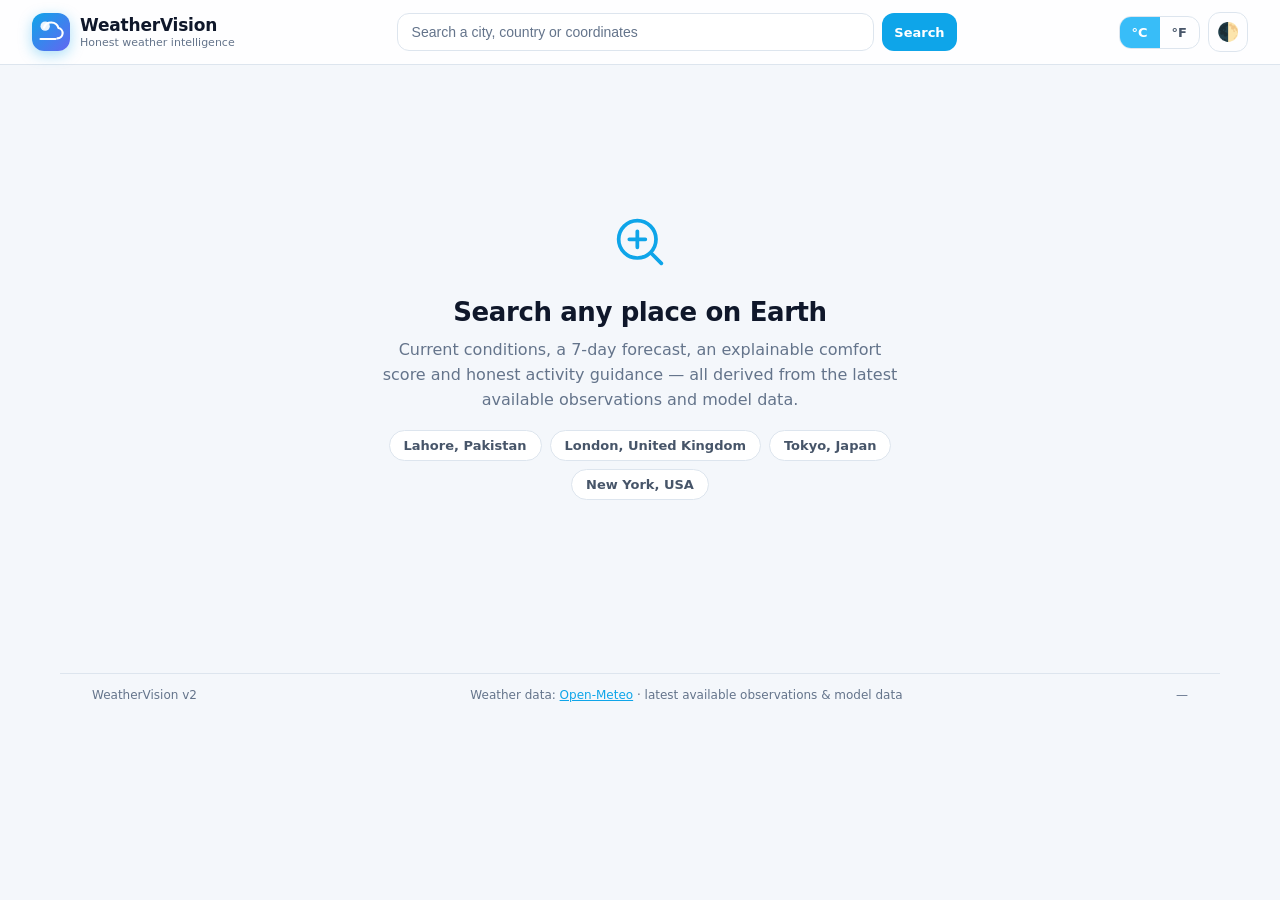
<file: index.html>
<!DOCTYPE html>
<html lang="en" data-theme="dark">
<head>
  <meta charset="utf-8">
  <meta name="viewport" content="width=device-width, initial-scale=1">
  <title>WeatherVision — Weather Intelligence</title>
  <meta name="description" content="WeatherVision — clear, honest weather. Latest available observations and model data with explainable comfort scoring, activity guidance and alerts.">
  <meta name="theme-color" content="#0b1120">
  <link rel="icon" href="favicon.svg" type="image/svg+xml">
  <link rel="stylesheet" href="css/style.css">
  <script src="vendor/chart.umd.min.js" defer></script>
  <script src="js/weather.js" defer></script>
  <script src="js/charts.js" defer></script>
  <script src="js/app.js" defer></script>
</head>
<body>
  <a class="skip-link" href="#main">Skip to content</a>

  <header class="topbar">
    <a class="brand" href="/" aria-label="WeatherVision home">
      <span class="brand-mark" aria-hidden="true">
        <svg viewBox="0 0 24 24" width="28" height="28" fill="none" stroke="currentColor" stroke-width="1.8" stroke-linecap="round" stroke-linejoin="round">
          <circle cx="7" cy="7" r="4" fill="currentColor" stroke="none" opacity="0.9"/>
          <path d="M17.5 17.5a4.5 4.5 0 0 0 .9-8.9A6.5 6.5 0 0 0 6 8.3"/>
          <path d="M3 18h13"/>
        </svg>
      </span>
      <span class="brand-text">
        <strong>WeatherVision</strong>
        <small>Honest weather intelligence</small>
      </span>
    </a>

    <div class="search-wrap">
      <form id="search-form" class="search" role="search" autocomplete="off">
        <label class="visually-hidden" for="search-input">Search location</label>
        <input id="search-input" type="text" placeholder="Search a city, country or coordinates"
               autocomplete="off" spellcheck="false" required aria-label="Search location"
               aria-autocomplete="list" aria-controls="search-suggestions">
        <button type="submit" class="btn btn-primary btn-sm">Search</button>
      </form>
      <ul id="search-suggestions" class="suggestions" role="listbox" hidden></ul>
    </div>

    <div class="controls">
      <div class="seg" id="unit-toggle" role="group" aria-label="Units">
        <button data-units="metric" class="active" title="Metric units (°C, km/h, hPa)">°C</button>
        <button data-units="imperial" title="Imperial units (°F, mph, inHg)">°F</button>
      </div>
      <button id="theme-toggle" class="icon-btn" title="Toggle light / dark theme" aria-label="Toggle theme">🌓</button>
    </div>
  </header>

  <main id="main" class="wrap">
    <div id="demo-notice" class="notice notice-warn" hidden>⚠️ Demo mode — showing simulated data, not live observations.</div>
    <section id="alerts" class="alerts" hidden></section>

    <!-- ================= States ================= -->
    <section id="state" class="state" aria-live="polite">
      <div class="state-box" id="state-empty">
        <div class="state-icon" aria-hidden="true">
          <svg viewBox="0 0 24 24" width="64" height="64" fill="none" stroke="currentColor" stroke-width="1.4" stroke-linecap="round" stroke-linejoin="round">
            <circle cx="11" cy="11" r="7"/>
            <path d="m20 20-3.5-3.5"/>
            <path d="M8 11h6M11 8v6"/>
          </svg>
        </div>
        <h1>Search any place on Earth</h1>
        <p>Current conditions, a 7-day forecast, an explainable comfort score and
           honest activity guidance — all derived from the latest available
           observations and model data.</p>
        <div class="quick-sample" id="sample-chips"></div>
      </div>

      <div class="state-box" id="state-loading" hidden>
        <p class="visually-hidden" id="loading-text">Loading weather data…</p>
        <div class="skeleton hero-skel" aria-hidden="true">
          <div class="sk sk-line w40"></div>
          <div class="sk sk-line w25"></div>
          <div class="sk sk-block"></div>
        </div>
        <div class="skeleton grid-skel" aria-hidden="true">
          <div class="sk sk-block"></div>
          <div class="sk sk-block"></div>
          <div class="sk sk-block"></div>
          <div class="sk sk-block"></div>
        </div>
      </div>

      <div class="state-box" id="state-error" hidden>
        <div class="state-icon" aria-hidden="true">⚠️</div>
        <h1 id="error-title">Weather data unavailable</h1>
        <p id="error-message">We could not reach the weather data source. Please try again.</p>
        <div class="state-actions">
          <button id="retry-btn" class="btn btn-primary">Try again</button>
          <button id="use-cached-btn" class="btn btn-ghost" hidden>Use last available data</button>
        </div>
      </div>
    </section>

    <!-- ================= Dashboard ================= -->
    <section id="dashboard" hidden>
      <!-- Hero -->
      <section class="hero card" aria-label="Current conditions">
        <div class="hero-left">
          <div class="hero-head">
            <h1 id="loc-name">—</h1>
            <span id="favorite-btn" class="fav-pin" role="button" tabindex="0" title="Save to favorites" aria-label="Save to favorites">☆</span>
          </div>
          <div class="hero-meta">
            <span class="chip" id="loc-local-time">—</span>
            <span class="chip" id="updated-text">—</span>
          </div>
          <div class="hero-temp-row">
            <span id="hero-icon" class="hero-icon" aria-hidden="true">—</span>
            <span id="hero-temp" class="hero-temp">—</span>
            <div class="hero-cond">
              <span id="hero-condition">—</span>
              <span id="hero-feels">—</span>
            </div>
          </div>
          <p id="hero-summary" class="hero-summary">—</p>
          <dl id="quick-facts" class="quick-facts"></dl>
        </div>
        <div class="hero-right">
          <button id="refresh-btn" class="icon-btn large" title="Refresh now" aria-label="Refresh weather">⟳</button>
          <button id="why-btn" class="btn btn-ghost">Why this forecast?</button>
        </div>
      </section>

      <!-- What matters today -->
      <section class="card" aria-labelledby="wm-heading">
        <div class="section-head">
          <h2 id="wm-heading" class="card-title">What matters today</h2>
          <p class="card-sub">Prioritised from the current conditions.</p>
        </div>
        <div id="insights" class="insight-grid"></div>
      </section>

      <!-- Comfort score + activity -->
      <section class="grid-2">
        <article class="card score-card" aria-labelledby="score-heading">
          <h2 id="score-heading" class="card-title">Weather Comfort Score</h2>
          <div class="score-row">
            <div class="gauge" aria-hidden="true">
              <svg viewBox="0 0 120 66" width="150" height="84">
                <path d="M 8 60 A 52 52 0 0 1 112 60" fill="none" stroke="var(--border)" stroke-width="10" stroke-linecap="round"/>
                <path id="gauge-arc" d="M 8 60 A 52 52 0 0 1 112 60" fill="none" stroke="#22c55e" stroke-width="10" stroke-linecap="round"/>
              </svg>
              <span id="score-total" class="score-total">—</span>
            </div>
            <div class="score-legend">
              <span id="score-grade" class="score-grade">—</span>
              <span id="score-note" class="muted">Explained in “Why this forecast?”</span>
            </div>
          </div>
          <p id="score-factor-note" class="factor-note" hidden></p>
        </article>

        <article class="card" aria-labelledby="act-heading">
          <h2 id="act-heading" class="card-title">Activity planner</h2>
          <div class="verdict">
            <span id="activity-verdict-icon" class="verdict-icon" aria-hidden="true">🙂</span>
            <div>
              <strong id="activity-verdict-text">—</strong>
              <p id="activity-verdict-detail" class="muted">—</p>
            </div>
          </div>
          <div id="activities" class="activity-grid"></div>
        </article>
      </section>

      <!-- Hourly -->
      <section class="card" aria-labelledby="hourly-heading">
        <div class="section-head">
          <h2 id="hourly-heading" class="card-title">Hourly forecast</h2>
          <p class="card-sub">Next 24 hours · tap a row for details.</p>
        </div>
        <div id="hourly" class="hourly-strip" role="list"></div>
        <div id="hourly-detail" class="hourly-detail" hidden></div>
      </section>

      <!-- Charts -->
      <section class="card" aria-labelledby="charts-heading">
        <div class="section-head">
          <h2 id="charts-heading" class="card-title">Trends</h2>
          <div class="tabs" id="chart-tabs" role="tablist" aria-label="Chart metric">
            <button class="tab active" data-tab="temp" role="tab" aria-selected="true">Temperature</button>
            <button class="tab" data-tab="rain" role="tab" aria-selected="false">Rain</button>
            <button class="tab" data-tab="wind" role="tab" aria-selected="false">Wind</button>
          </div>
        </div>
        <div class="chart-box"><canvas id="chart-main" aria-label="Forecast chart"></canvas></div>
      </section>

      <!-- 7 day -->
      <section class="card" aria-labelledby="daily-heading">
        <div class="section-head">
          <h2 id="daily-heading" class="card-title">7-day forecast</h2>
          <p class="card-sub">Tap a day for more detail.</p>
        </div>
        <div id="daily" class="daily-list"></div>
      </section>

      <!-- Details (expandable) -->
      <details class="card details" id="details-panel">
        <summary>
          <span class="details-title">Details &amp; current conditions</span>
          <span class="details-hint">Pressure · dew point · wind · visibility · UV</span>
        </summary>
        <div class="details-body">
          <div class="details-grid" id="details-grid"></div>
        </div>
      </details>

      <!-- Air quality + sun -->
      <section class="grid-2">
        <article class="card" aria-labelledby="aq-heading">
          <h2 id="aq-heading" class="card-title">Air quality</h2>
          <div id="air-quality" class="aq">
            <p class="muted">Loading…</p>
          </div>
        </article>
        <article class="card" aria-labelledby="sun-heading">
          <h2 id="sun-heading" class="card-title">Sun &amp; visibility</h2>
          <div class="sun-row">
            <div class="sun-item">🌅 <span><small>Sunrise</small><b id="sunrise">—</b></span></div>
            <div class="sun-item">🌇 <span><small>Sunset</small><b id="sunset">—</b></span></div>
            <div class="sun-item">👁️ <span><small>Visibility</small><b id="vis-val">—</b></span></div>
          </div>
        </article>
      </section>

      <!-- Saved places -->
      <section class="card" aria-labelledby="saved-heading">
        <div class="section-head">
          <h2 id="saved-heading" class="card-title">Saved &amp; recent</h2>
          <button id="clear-history-btn" class="btn btn-ghost btn-sm" hidden>Clear recent</button>
        </div>
        <div class="saved-cols">
          <div>
            <h3 class="sub-head">⭐ Favorites</h3>
            <div id="favorites" class="chip-list"><p class="muted">No favorites yet — tap the ☆ on a location to save it here.</p></div>
          </div>
          <div>
            <h3 class="sub-head">🕘 Recent</h3>
            <div id="history" class="chip-list"><p class="muted">Your recent searches will appear here.</p></div>
          </div>
        </div>
      </section>
    </section>
  </main>

  <!-- Why? modal -->
  <div id="why-modal" class="modal" hidden role="dialog" aria-modal="true" aria-labelledby="why-title">
    <div class="modal-box card">
      <div class="modal-head">
        <h2 id="why-title">Why this forecast?</h2>
        <button id="why-close" class="icon-btn" aria-label="Close">✕</button>
      </div>
      <div id="why-content"></div>
    </div>
  </div>

  <footer class="footer">
    <span>WeatherVision <span id="footer-version">v2</span></span>
    <span>Weather data: <a href="https://open-meteo.com/" target="_blank" rel="noopener">Open-Meteo</a> · latest available observations &amp; model data</span>
    <span id="footer-updated">—</span>
  </footer>

  <script>window.WEATHERVISION = { version: "2.0.0", demo: false };</script>
</body>
</html>
</file>
<file: css/style.css>
/* WeatherVision v2 — design system.
 * Mobile-first, accessible, dark + light. The `[hidden]` rule at the bottom of
 * the reset MUST stay: author display rules (e.g. .modal) must never override
 * the hidden attribute or blocked/blank pages result.
 */

/* ================= Tokens ================= */
:root {
  --font: "Segoe UI", system-ui, -apple-system, Roboto, "Helvetica Neue", Arial, sans-serif;
  --radius: 18px;
  --radius-sm: 12px;
  --radius-xs: 8px;
  --accent: #38bdf8;
  --accent-strong: #0ea5e9;
  --accent-soft: rgba(56, 189, 248, 0.14);
  --ok: #22c55e;
  --warn: #f59e0b;
  --bad: #ef4444;
  --focus: #38bdf8;
  --ease: cubic-bezier(0.4, 0, 0.2, 1);
}

html[data-theme="dark"] {
  --bg: #0b1120;
  --bg-soft: #0f172a;
  --card: #131c31;
  --card-hover: #1a2540;
  --text: #e6edf7;
  --text-soft: #9fb0c8;
  --muted: #6b7c96;
  --border: #223049;
  --input-bg: #0b1120;
  --hover: rgba(255, 255, 255, 0.05);
  --shadow: 0 10px 30px rgba(0, 0, 0, 0.35);
  --tooltip-bg: #1a2540;
  --skeleton: linear-gradient(90deg, #182338 25%, #223049 37%, #182338 63%);
}

html[data-theme="light"] {
  --bg: #f4f7fb;
  --bg-soft: #e9eef5;
  --card: #ffffff;
  --card-hover: #f6f9fd;
  --text: #0f172a;
  --text-soft: #475569;
  --muted: #64748b;
  --border: #dde5ee;
  --input-bg: #ffffff;
  --hover: rgba(15, 23, 42, 0.045);
  --shadow: 0 8px 24px rgba(15, 23, 42, 0.07);
  --tooltip-bg: #ffffff;
  --skeleton: linear-gradient(90deg, #e9eef5 25%, #f4f7fb 37%, #e9eef5 63%);
}

/* ================= Reset & base ================= */
* { box-sizing: border-box; }

[hidden] { display: none !important; }

html { scroll-behavior: smooth; }

html, body { margin: 0; padding: 0; min-height: 100%; }

body {
  font-family: var(--font);
  background: var(--bg);
  color: var(--text);
  line-height: 1.55;
  -webkit-font-smoothing: antialiased;
  text-rendering: optimizeLegibility;
}

a { color: var(--accent-strong); }
a:visited { color: var(--accent-strong); }

:focus-visible {
  outline: 3px solid var(--focus);
  outline-offset: 2px;
  border-radius: 4px;
}

.visually-hidden {
  position: absolute; width: 1px; height: 1px;
  margin: -1px; padding: 0; border: 0;
  clip: rect(0 0 0 0); overflow: hidden;
}

.skip-link {
  position: absolute; left: -9999px; top: 0;
  background: var(--card); color: var(--text);
  padding: 10px 16px; border-radius: 0 0 var(--radius-sm) 0;
  z-index: 100;
}
.skip-link:focus { left: 0; }

/* ================= Layout ================= */
.wrap {
  max-width: 1160px;
  margin: 0 auto;
  padding: 20px clamp(14px, 3vw, 32px) 48px;
}

.topbar {
  position: sticky;
  top: 0;
  z-index: 40;
  display: flex;
  align-items: center;
  gap: 14px;
  padding: 12px clamp(14px, 3vw, 32px);
  background: color-mix(in srgb, var(--card) 86%, transparent);
  backdrop-filter: blur(12px);
  -webkit-backdrop-filter: blur(12px);
  border-bottom: 1px solid var(--border);
}

.brand { display: flex; align-items: center; gap: 10px; text-decoration: none; color: inherit; }
.brand-mark {
  display: inline-flex;
  width: 38px; height: 38px;
  align-items: center; justify-content: center;
  border-radius: 12px;
  background: linear-gradient(135deg, var(--accent-strong), #6366f1);
  color: #fff;
  box-shadow: 0 4px 14px rgba(14, 165, 233, 0.35);
}
.brand-text { display: flex; flex-direction: column; line-height: 1.2; }
.brand-text strong { font-size: 17px; letter-spacing: -0.2px; }
.brand-text small { color: var(--muted); font-size: 11px; }

/* ================= Search ================= */
.search-wrap { position: relative; flex: 1; max-width: 560px; margin-left: auto; margin-right: auto; }
.search { display: flex; gap: 8px; }
.search input {
  flex: 1;
  padding: 10px 14px;
  border: 1px solid var(--border);
  border-radius: var(--radius-sm);
  background: var(--input-bg);
  color: var(--text);
  font-size: 14px;
  outline: none;
  transition: border-color 0.15s var(--ease), box-shadow 0.15s var(--ease);
}
.search input::placeholder { color: var(--muted); }
.search input:focus { border-color: var(--accent); box-shadow: 0 0 0 3px rgba(56, 189, 248, 0.25); }

.suggestions {
  position: absolute;
  top: calc(100% + 6px);
  left: 0; right: 0;
  margin: 0; padding: 6px;
  list-style: none;
  background: var(--card);
  border: 1px solid var(--border);
  border-radius: var(--radius-sm);
  box-shadow: var(--shadow);
  max-height: 320px;
  overflow-y: auto;
  z-index: 50;
}
.suggestions li {
  display: flex;
  align-items: center;
  justify-content: space-between;
  gap: 12px;
  padding: 10px 12px;
  border-radius: var(--radius-xs);
  cursor: pointer;
  font-size: 14px;
}
.suggestions li:hover, .suggestions li.selected { background: var(--hover); }
.suggestions .s-name { overflow: hidden; text-overflow: ellipsis; white-space: nowrap; }
.suggestions .s-coords { color: var(--muted); font-size: 12px; white-space: nowrap; }

.controls { display: flex; align-items: center; gap: 8px; }

/* ================= Buttons & controls ================= */
.btn {
  border: 0;
  border-radius: var(--radius-sm);
  padding: 10px 16px;
  font-size: 14px;
  font-family: inherit;
  font-weight: 600;
  cursor: pointer;
  transition: filter 0.15s var(--ease), background 0.15s var(--ease), transform 0.1s var(--ease);
}
.btn:active { transform: translateY(1px); }
.btn-primary { background: var(--accent-strong); color: #fff; }
.btn-primary:hover { filter: brightness(1.1); }
.btn-ghost {
  background: transparent;
  color: var(--accent-strong);
  border: 1px solid var(--accent-strong);
}
.btn-ghost:hover { background: var(--accent-soft); }
.btn-sm { padding: 8px 12px; font-size: 13px; }

.icon-btn {
  border: 1px solid var(--border);
  background: transparent;
  color: var(--text-soft);
  border-radius: var(--radius-sm);
  width: 40px; height: 40px;
  font-size: 18px;
  cursor: pointer;
  display: inline-flex;
  align-items: center;
  justify-content: center;
  transition: background 0.15s var(--ease), color 0.15s var(--ease);
}
.icon-btn.large { width: 44px; height: 44px; font-size: 20px; }
.icon-btn:hover { background: var(--hover); color: var(--text); }

.seg { display: flex; border: 1px solid var(--border); border-radius: var(--radius-sm); overflow: hidden; }
.seg button {
  border: 0;
  background: transparent;
  color: var(--text-soft);
  padding: 8px 12px;
  cursor: pointer;
  font-size: 13px;
  font-weight: 600;
  font-family: inherit;
  transition: background 0.15s var(--ease), color 0.15s var(--ease);
}
.seg button.active { background: var(--accent); color: #fff; }

.chip-item {
  border: 1px solid var(--border);
  background: var(--card);
  color: var(--text-soft);
  border-radius: 999px;
  padding: 7px 14px;
  font-size: 13px;
  font-family: inherit;
  cursor: pointer;
  transition: border-color 0.15s var(--ease), color 0.15s var(--ease), background 0.15s var(--ease);
}
.chip-item:hover { border-color: var(--accent); color: var(--text); background: var(--hover); }
.chip-item.sample { font-weight: 600; }

/* ================= Cards ================= */
.card {
  background: var(--card);
  border: 1px solid var(--border);
  border-radius: var(--radius);
  padding: clamp(16px, 2.5vw, 24px);
  box-shadow: var(--shadow);
  margin-bottom: 18px;
}
.card-title { margin: 0 0 4px; font-size: 16px; font-weight: 700; letter-spacing: -0.2px; }
.card-sub { margin: 0 0 14px; color: var(--muted); font-size: 13px; }
.section-head { display: flex; align-items: baseline; justify-content: space-between; gap: 12px; flex-wrap: wrap; }
.grid-2 { display: grid; grid-template-columns: 1fr 1fr; gap: 18px; }
.grid-2 .card { margin-bottom: 0; }
.muted { color: var(--muted); font-size: 13px; }

/* ================= States ================= */
.state { min-height: 60vh; display: flex; align-items: center; justify-content: center; }
.state-box { text-align: center; max-width: 560px; width: 100%; padding: 40px 16px; }
.state-icon { font-size: 52px; line-height: 1; color: var(--accent-strong); margin-bottom: 8px; }
.state h1 { margin: 10px 0 6px; font-size: 26px; letter-spacing: -0.4px; }
.state p { color: var(--muted); margin: 0 0 6px; }
.state-actions { display: flex; gap: 10px; justify-content: center; margin-top: 18px; flex-wrap: wrap; }
.quick-sample { display: flex; gap: 8px; flex-wrap: wrap; justify-content: center; margin-top: 18px; }

.skeleton { display: flex; flex-direction: column; gap: 14px; text-align: left; }
.sk {
  background: var(--skeleton);
  background-size: 400% 100%;
  animation: shimmer 1.4s infinite;
  border-radius: var(--radius-xs);
}
@keyframes shimmer { 0% { background-position: 100% 0; } 100% { background-position: 0 0; } }
.sk-line { height: 16px; }
.sk-block { height: 120px; border-radius: var(--radius-sm); }
.w40 { width: 40%; } .w25 { width: 25%; }
.grid-skel { display: grid; grid-template-columns: 1fr 1fr; gap: 14px; }
@media (max-width: 640px) { .grid-skel { grid-template-columns: 1fr; } }

/* ================= Notice & alerts ================= */
.notice {
  border-radius: var(--radius-sm);
  padding: 12px 16px;
  margin-bottom: 16px;
  font-size: 14px;
  font-weight: 600;
}
.notice-warn { background: rgba(245, 158, 11, 0.14); border: 1px solid rgba(245, 158, 11, 0.4); color: var(--warn); }

.alerts { display: flex; flex-direction: column; gap: 10px; margin-bottom: 18px; }
.alert {
  display: flex;
  gap: 12px;
  align-items: flex-start;
  padding: 13px 16px;
  border-radius: var(--radius-sm);
  border-left: 5px solid var(--alert-color, var(--warn));
  background: var(--card);
  box-shadow: var(--shadow);
}
.alert .a-icon { font-size: 22px; }
.alert strong { display: block; }
.alert small { color: var(--alert-color, var(--warn)); text-transform: uppercase; font-weight: 700; letter-spacing: 0.6px; font-size: 10px; }
.alert span:last-child { color: var(--text-soft); font-size: 13px; }

/* ================= Hero ================= */
.hero { display: flex; justify-content: space-between; align-items: flex-start; gap: 18px; flex-wrap: wrap; }
.hero-left { flex: 1; min-width: 280px; }
.hero-head { display: flex; align-items: center; gap: 10px; flex-wrap: wrap; }
.hero-head h1 { margin: 0; font-size: 28px; letter-spacing: -0.5px; }
.fav-pin {
  font-size: 24px;
  color: var(--muted);
  cursor: pointer;
  user-select: none;
  transition: color 0.15s var(--ease), transform 0.15s var(--ease);
}
.fav-pin:hover { transform: scale(1.15); }
.fav-pin[data-fav="1"] { color: #f59e0b; }
.hero-meta { display: flex; gap: 8px; margin-top: 8px; flex-wrap: wrap; }
.chip {
  background: var(--bg-soft);
  color: var(--text-soft);
  padding: 4px 10px;
  border-radius: 999px;
  font-size: 12px;
  border: 1px solid var(--border);
}
.hero-temp-row { display: flex; align-items: center; gap: 18px; margin-top: 14px; flex-wrap: wrap; }
.hero-icon { font-size: 72px; line-height: 1; filter: drop-shadow(0 6px 16px rgba(0, 0, 0, 0.25)); }
.hero-temp { font-size: 64px; font-weight: 800; letter-spacing: -2px; line-height: 1; }
.hero-cond { display: flex; flex-direction: column; }
.hero-cond span:first-child { font-size: 19px; font-weight: 700; }
.hero-cond span:last-child { color: var(--muted); font-size: 14px; }
.hero-summary { color: var(--text-soft); font-size: 15px; max-width: 560px; margin: 14px 0 0; }
.hero-right { display: flex; gap: 8px; align-items: center; }

.quick-facts { display: flex; gap: 10px; flex-wrap: wrap; margin: 16px 0 0; }
.fact {
  background: var(--bg-soft);
  border: 1px solid var(--border);
  border-radius: var(--radius-sm);
  padding: 8px 14px;
}
.fact dt { color: var(--muted); font-size: 11px; text-transform: uppercase; letter-spacing: 0.5px; }
.fact dd { margin: 2px 0 0; font-size: 15px; font-weight: 700; }

/* ================= Insights ================= */
.insight-grid { display: grid; grid-template-columns: repeat(2, 1fr); gap: 12px; }
.insight {
  display: flex;
  gap: 12px;
  align-items: flex-start;
  background: var(--bg-soft);
  border: 1px solid var(--border);
  border-left: 4px solid var(--level-color, var(--accent));
  border-radius: var(--radius-sm);
  padding: 14px;
}
.insight .ic { font-size: 24px; }
.insight strong { display: block; font-size: 14px; }
.insight p { margin: 2px 0 0; color: var(--text-soft); font-size: 13px; }
@media (max-width: 760px) { .insight-grid { grid-template-columns: 1fr; } }

/* ================= Score ================= */
.score-row { display: flex; align-items: center; gap: 20px; }
.gauge { position: relative; width: 150px; }
.gauge svg { display: block; }
.score-total {
  position: absolute;
  top: 42px; left: 0; right: 0;
  text-align: center;
  font-size: 26px;
  font-weight: 800;
  letter-spacing: -0.5px;
}
.score-legend { display: flex; flex-direction: column; gap: 4px; }
.score-grade { font-weight: 800; font-size: 20px; }
.factor-note { margin: 12px 0 0; font-size: 12.5px; }

/* ================= Activity ================= */
.verdict { display: flex; gap: 14px; align-items: flex-start; margin-bottom: 16px; }
.verdict-icon { font-size: 34px; line-height: 1; }
.verdict strong { font-size: 18px; letter-spacing: -0.2px; }
.verdict p { margin: 2px 0 0; }

.activity-grid { display: grid; grid-template-columns: repeat(2, 1fr); gap: 10px; }
.activity {
  background: var(--bg-soft);
  border: 1px solid var(--border);
  border-radius: var(--radius-sm);
  padding: 12px;
}
.activity-head { display: flex; align-items: center; gap: 8px; justify-content: space-between; }
.activity-head .nm { font-weight: 700; font-size: 14px; }
.activity-score-badge {
  background: color-mix(in srgb, var(--c) 16%, transparent);
  color: var(--c);
  border-radius: 999px;
  font-weight: 800;
  font-size: 12px;
  padding: 2px 8px;
}
.activity-score { margin-top: 8px; }
.activity-score .bar { height: 7px; background: var(--border); border-radius: 999px; overflow: hidden; }
.activity-score .bar i { display: block; height: 100%; border-radius: 999px; }
.activity-label { font-size: 12px; font-weight: 700; display: block; margin-top: 6px; }
@media (max-width: 560px) { .activity-grid { grid-template-columns: 1fr 1fr; } }

/* ================= Hourly ================= */
.hourly-strip { display: flex; gap: 8px; overflow-x: auto; padding: 4px 2px 8px; scroll-snap-type: x proximity; }
.hour {
  flex: 0 0 auto;
  min-width: 78px;
  text-align: center;
  background: var(--bg-soft);
  border: 1px solid var(--border);
  border-radius: var(--radius-sm);
  padding: 10px 8px;
  cursor: pointer;
  font-family: inherit;
  color: inherit;
  scroll-snap-align: start;
  transition: border-color 0.15s var(--ease), transform 0.15s var(--ease);
}
.hour:hover { border-color: var(--accent); transform: translateY(-2px); }
.hour .t { color: var(--muted); font-size: 12px; display: block; }
.hour .t .now { color: var(--accent-strong); font-style: normal; font-weight: 700; }
.hour .ic { font-size: 22px; display: block; margin: 4px 0; }
.hour .tmp { font-weight: 800; font-size: 15px; display: block; }
.hour .rain { color: var(--muted); font-size: 11px; display: block; }

.hourly-detail {
  margin-top: 14px;
  background: var(--bg-soft);
  border: 1px solid var(--border);
  border-radius: var(--radius-sm);
  padding: 16px;
}
.hourly-detail-head { display: flex; align-items: baseline; justify-content: space-between; gap: 10px; margin-bottom: 12px; flex-wrap: wrap; }
.hourly-detail-head strong { font-size: 16px; }

/* ================= Tabs / charts ================= */
.tabs { display: flex; gap: 6px; background: var(--bg-soft); border: 1px solid var(--border); border-radius: var(--radius-sm); padding: 4px; }
.tab {
  border: 0;
  background: transparent;
  color: var(--text-soft);
  font-family: inherit;
  font-size: 13px;
  font-weight: 600;
  padding: 7px 14px;
  border-radius: var(--radius-xs);
  cursor: pointer;
  transition: background 0.15s var(--ease), color 0.15s var(--ease);
}
.tab.active { background: var(--card); color: var(--text); box-shadow: 0 1px 4px rgba(0, 0, 0, 0.18); }
.chart-box { min-height: 280px; position: relative; }

/* ================= Daily ================= */
.daily-list { display: flex; flex-direction: column; gap: 8px; }
.day-row {
  border: 1px solid var(--border);
  border-radius: var(--radius-sm);
  background: var(--bg-soft);
  overflow: hidden;
}
.day-row summary {
  display: flex;
  align-items: center;
  gap: 14px;
  padding: 12px 16px;
  cursor: pointer;
  list-style: none;
  user-select: none;
}
.day-row summary::-webkit-details-marker { display: none; }
.day-row summary:hover { background: var(--hover); }
.d-day { font-weight: 700; min-width: 52px; }
.today-tag {
  display: inline-block;
  margin-left: 6px;
  background: var(--accent-soft);
  color: var(--accent-strong);
  font-size: 10px;
  font-weight: 800;
  text-transform: uppercase;
  letter-spacing: 0.5px;
  border-radius: 999px;
  padding: 1px 8px;
}
.d-date { color: var(--muted); font-size: 13px; min-width: 64px; }
.d-ic { font-size: 22px; }
.d-cond { flex: 1; color: var(--text-soft); font-size: 14px; overflow: hidden; text-overflow: ellipsis; white-space: nowrap; }
.d-temps { display: flex; align-items: baseline; gap: 8px; min-width: 90px; justify-content: flex-end; }
.d-temps b { font-size: 16px; }
.d-temps .lo { color: var(--muted); font-size: 13px; }
.d-chev { color: var(--muted); transition: transform 0.2s var(--ease); }
.day-row[open] .d-chev { transform: rotate(180deg); }
.day-body { border-top: 1px solid var(--border); padding: 14px 16px; }
@media (max-width: 640px) { .d-cond { display: none; } }

/* ================= Details grids ================= */
.details summary {
  cursor: pointer;
  list-style: none;
  display: flex;
  align-items: baseline;
  justify-content: space-between;
  gap: 12px;
  flex-wrap: wrap;
}
.details summary::-webkit-details-marker { display: none; }
.details-title { font-size: 16px; font-weight: 700; letter-spacing: -0.2px; }
.details-hint { color: var(--muted); font-size: 13px; }
.details-body { margin-top: 16px; }
.details-grid, .detail-grid {
  display: grid;
  grid-template-columns: repeat(auto-fill, minmax(150px, 1fr));
  gap: 10px;
  margin: 0;
}
.ditem { background: var(--bg-soft); border: 1px solid var(--border); border-radius: var(--radius-sm); padding: 10px 12px; }
.ditem dt { color: var(--muted); font-size: 11px; text-transform: uppercase; letter-spacing: 0.5px; }
.ditem dd { margin: 3px 0 0; font-size: 15px; font-weight: 700; }

/* ================= Air quality ================= */
.aq { display: flex; gap: 20px; align-items: flex-start; flex-wrap: wrap; }
.aq-value { display: flex; flex-direction: column; align-items: center; min-width: 104px; }
.aq-value span { font-size: 44px; font-weight: 800; letter-spacing: -1px; line-height: 1.1; }
.aq-value small { font-weight: 700; }
.aq-details { display: flex; gap: 10px; flex-wrap: wrap; flex: 1; }
.aq-details .stat { min-width: 110px; }
.aq-note { flex-basis: 100%; margin: 0; font-size: 11.5px; }
.aq-empty { width: 100%; }

/* ================= Sun ================= */
.sun-row { display: flex; gap: 18px; flex-wrap: wrap; }
.sun-item { display: flex; align-items: center; gap: 10px; font-size: 26px; }
.sun-item span { display: flex; flex-direction: column; }
.sun-item small { color: var(--muted); font-size: 11px; }
.sun-item b { font-size: 16px; }

/* ================= Saved places ================= */
.saved-cols { display: grid; grid-template-columns: 1fr 1fr; gap: 18px; }
.sub-head { margin: 4px 0 10px; font-size: 13px; color: var(--text-soft); }
.chip-list { display: flex; flex-wrap: wrap; gap: 8px; }
@media (max-width: 640px) { .saved-cols { grid-template-columns: 1fr; } }

/* ================= Modal ================= */
.modal {
  position: fixed;
  inset: 0;
  background: rgba(4, 8, 18, 0.66);
  backdrop-filter: blur(4px);
  -webkit-backdrop-filter: blur(4px);
  display: flex;
  align-items: center;
  justify-content: center;
  z-index: 60;
  padding: 20px;
  animation: fadeIn 0.15s var(--ease);
}
@keyframes fadeIn { from { opacity: 0; } to { opacity: 1; } }
.modal-box { width: 100%; max-width: 640px; max-height: 86vh; overflow-y: auto; margin-bottom: 0; }
.modal-head { display: flex; justify-content: space-between; align-items: center; margin-bottom: 16px; }
.modal-head h2 { margin: 0; font-size: 20px; letter-spacing: -0.3px; }

.why-item { margin-bottom: 12px; }
.why-item strong { display: block; font-size: 14px; }
.why-item p { margin: 2px 0 0; color: var(--text-soft); font-size: 13px; }
.why-factors { margin-top: 18px; }
.why-factors h3 { font-size: 14px; margin: 0 0 6px; color: var(--text-soft); }
.factor { display: flex; align-items: center; gap: 14px; padding: 12px 0; border-bottom: 1px solid var(--border); }
.factor .f-info { flex: 1; }
.factor .f-label { font-weight: 700; font-size: 14px; }
.factor .f-value { color: var(--muted); font-weight: 500; font-size: 13px; }
.factor .f-note { color: var(--muted); font-size: 12px; margin: 2px 0 6px; }
.f-bar { height: 6px; background: var(--border); border-radius: 999px; overflow: hidden; }
.f-bar i { display: block; height: 100%; border-radius: 999px; }
.factor .f-score { width: 52px; text-align: right; font-weight: 800; font-size: 18px; }

/* ================= Footer ================= */
.footer {
  max-width: 1160px;
  margin: 0 auto;
  padding: 12px clamp(14px, 3vw, 32px) 34px;
  display: flex;
  justify-content: space-between;
  color: var(--muted);
  font-size: 12px;
  flex-wrap: wrap;
  gap: 8px;
  border-top: 1px solid var(--border);
}

/* ================= Responsive ================= */
@media (max-width: 920px) {
  .grid-2 { grid-template-columns: 1fr; }
  .grid-2 .card { margin-bottom: 18px; }
  .topbar { flex-wrap: wrap; }
  .search-wrap { order: 3; flex-basis: 100%; max-width: none; }
  .hero-temp { font-size: 52px; }
  .hero-icon { font-size: 56px; }
}

@media (max-width: 600px) {
  .hero-right { width: 100%; justify-content: flex-end; }
  .hero-temp { font-size: 46px; }
  .brand-text small { display: none; }
  .hero-icon { font-size: 48px; }
  .score-row { flex-direction: column; align-items: flex-start; }
}

/* ================= Reduced motion ================= */
@media (prefers-reduced-motion: reduce) {
  *, *::before, *::after { animation-duration: 0.01ms !important; transition-duration: 0.01ms !important; }
  html { scroll-behavior: auto; }
}
</file>
